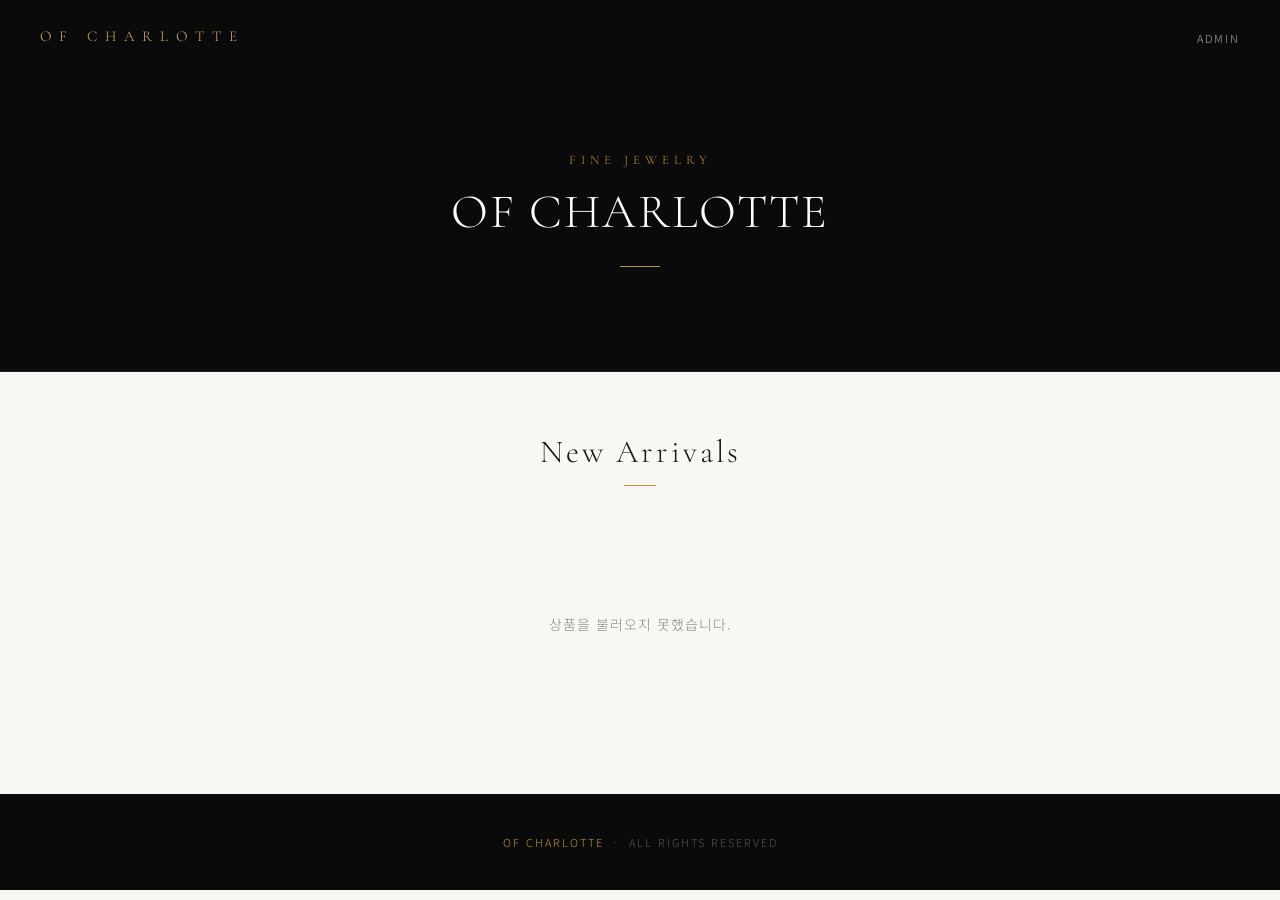
<file: index.html>
<!DOCTYPE html>
<html lang="ko">
<head>
  <meta charset="UTF-8">
  <meta name="viewport" content="width=device-width, initial-scale=1.0">
  <title id="page-title">OF CHARLOTTE</title>
  <link rel="stylesheet" href="css/style.css">
</head>
<body>

<header>
  <a class="header-logo" href="index.html" id="shop-name">OF CHARLOTTE</a>
  <div class="header-nav">
    <a href="admin.html">ADMIN</a>
  </div>
</header>

<div class="hero">
  <div class="hero-sub">Fine Jewelry</div>
  <h2>OF CHARLOTTE</h2>
  <div class="hero-line"></div>
</div>

<main>
  <div class="section-title">
    <h2>New Arrivals</h2>
    <div class="line"></div>
  </div>
  <div id="content">
    <div class="loading">
      <div class="spinner"></div>
      <p>Loading...</p>
    </div>
  </div>
</main>

<footer>
  <span id="footer-name">OF CHARLOTTE</span> &nbsp;·&nbsp; All rights reserved
</footer>

<div id="toast"></div>

<script src="js/config.js"></script>
<script>
document.querySelector('#shop-name').textContent = SHOP_NAME;
document.querySelector('#footer-name').textContent = SHOP_NAME;
document.querySelector('#page-title').textContent = SHOP_NAME;

async function loadProducts() {
  try {
    const res = await fetch(`${API_URL}?action=getProducts`);
    const data = await res.json();
    renderProducts(data.products || []);
  } catch (e) {
    document.getElementById('content').innerHTML =
      '<div class="empty"><p>상품을 불러오지 못했습니다.</p></div>';
  }
}

function renderProducts(products) {
  const el = document.getElementById('content');
  if (!products.length) {
    el.innerHTML = '<div class="empty"><p>등록된 상품이 없습니다.</p></div>';
    return;
  }
  const now = new Date();
  el.innerHTML = `<div class="product-grid">${products.map(p => {
    const deadline = new Date(p.deadline);
    const closed = deadline < now;
    const deadlineStr = `${deadline.getMonth()+1}.${deadline.getDate()} ${deadline.getHours()}:${String(deadline.getMinutes()).padStart(2,'0')} 마감`;
    return `
      <a class="product-card" href="product.html?id=${p.id}">
        <div class="card-img">
          <img src="${p.image || ''}" onerror="this.style.background='#f0ece6'" alt="${p.title}">
          <span class="card-badge ${closed ? 'badge-closed' : 'badge-open'}">${closed ? 'Closed' : 'Open'}</span>
        </div>
        <div class="card-body">
          <h3>${p.title}</h3>
          ${p.price ? `<div class="price">₩ ${Number(p.price).toLocaleString()}</div>` : ''}
          <div class="deadline">⏰ ${deadlineStr}</div>
        </div>
      </a>`;
  }).join('')}</div>`;
}

loadProducts();
</script>
</body>
</html>
</file>
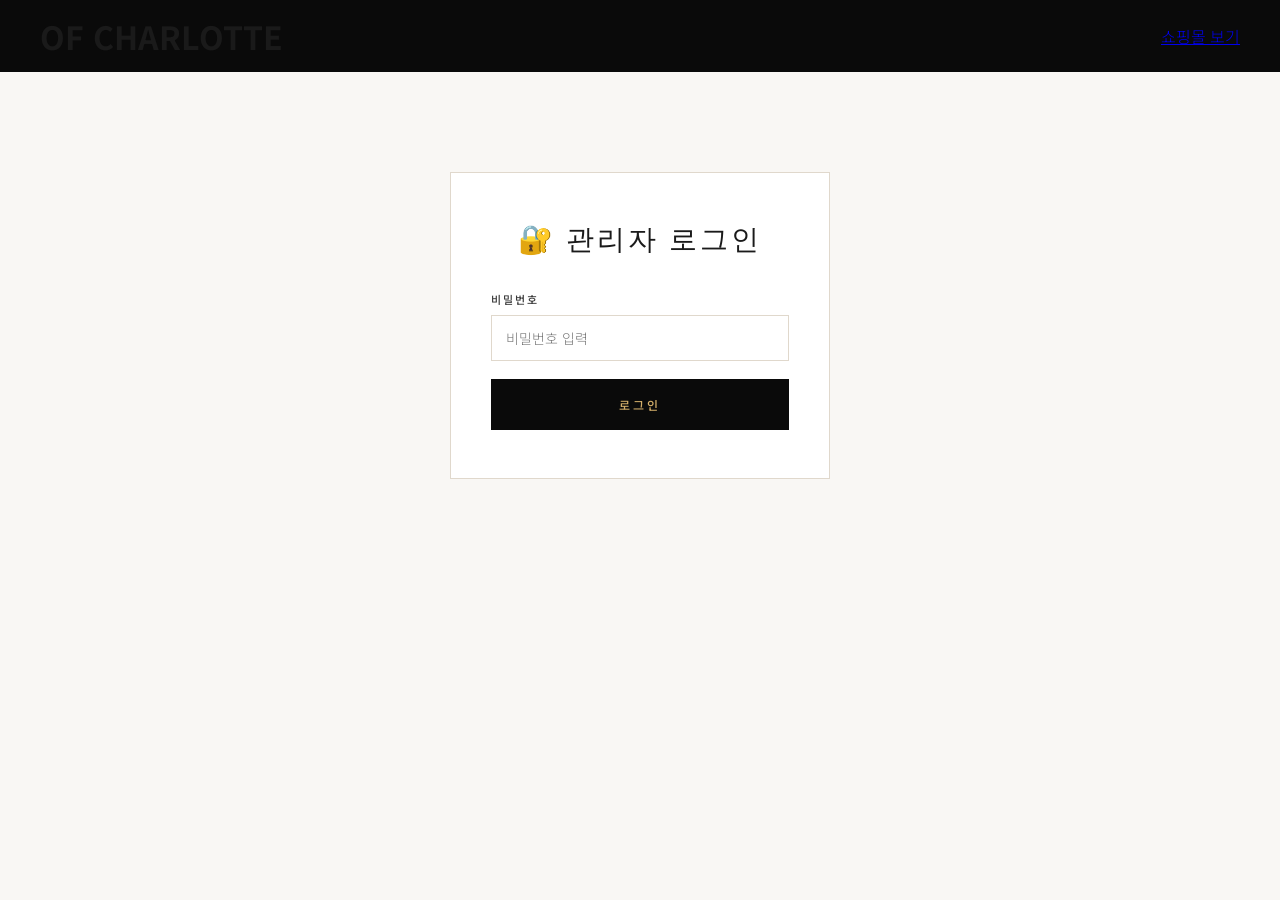
<file: admin.html>
<!DOCTYPE html>
<html lang="ko">
<head>
  <meta charset="UTF-8">
  <meta name="viewport" content="width=device-width, initial-scale=1.0">
  <title>관리자</title>
  <link rel="stylesheet" href="css/style.css">
</head>
<body>

<header>
  <h1 id="shop-name">쇼핑몰</h1>
  <a href="index.html">쇼핑몰 보기</a>
</header>

<!-- 로그인 화면 -->
<div id="login-screen">
  <div class="admin-login">
    <h2>🔐 관리자 로그인</h2>
    <div class="form-group">
      <label>비밀번호</label>
      <input type="password" id="pw-input" placeholder="비밀번호 입력" onkeydown="if(event.key==='Enter')doLogin()">
    </div>
    <button class="btn btn-primary" onclick="doLogin()">로그인</button>
  </div>
</div>

<!-- 관리자 메인 -->
<main id="admin-main" style="display:none">
  <div class="tab-bar">
    <button class="tab-btn active" onclick="switchTab('register')">상품 등록</button>
    <button class="tab-btn" onclick="switchTab('products')">상품 목록</button>
    <button class="tab-btn" onclick="switchTab('orders')">주문 확인</button>
  </div>

  <!-- 상품 등록 탭 -->
  <div id="tab-register">
    <div class="form-section">
      <h3>📦 새 상품 등록</h3>

      <div class="form-group">
        <label>상품명 <span class="required">*</span></label>
        <input type="text" id="p-title" placeholder="상품명을 입력하세요">
      </div>
      <div class="form-group">
        <label>가격 (원)</label>
        <input type="number" id="p-price" placeholder="예: 29000">
      </div>
      <div class="form-group">
        <label>상품 설명</label>
        <textarea id="p-desc" placeholder="상품 설명을 입력하세요"></textarea>
      </div>
      <div class="form-group">
        <label>이미지 URL</label>
        <input type="url" id="p-image" placeholder="https://..." oninput="previewImg(this.value)">
        <img id="img-preview" class="img-preview" alt="미리보기">
      </div>
      <div class="form-group">
        <label>마감일시 <span class="required">*</span></label>
        <input type="datetime-local" id="p-deadline">
      </div>

      <h3 style="margin:20px 0 12px">옵션 설정</h3>

      <div class="form-group">
        <label><input type="checkbox" id="opt-color" onchange="toggleOpt('color')"> 색상 옵션 사용</label>
        <div id="opt-color-box" style="display:none;margin-top:10px">
          <input type="text" id="opt-color-list" placeholder="예: 빨강, 파랑, 블랙 (쉼표로 구분)">
        </div>
      </div>
      <div class="form-group">
        <label><input type="checkbox" id="opt-size" onchange="toggleOpt('size')"> 사이즈 옵션 사용</label>
        <div id="opt-size-box" style="display:none;margin-top:10px">
          <input type="text" id="opt-size-list" placeholder="예: S, M, L, XL (쉼표로 구분)">
        </div>
      </div>
      <div class="form-group">
        <label><input type="checkbox" id="opt-shoesize"> 호수(cm) 옵션 사용</label>
      </div>
      <div class="form-group">
        <label><input type="checkbox" id="opt-quantity" checked> 수량 옵션 사용</label>
      </div>
      <div class="form-group">
        <label><input type="checkbox" id="opt-other"> 기타 요청사항 사용</label>
      </div>

      <button class="btn btn-primary" onclick="registerProduct()">상품 등록하기</button>
    </div>
  </div>

  <!-- 상품 목록 탭 -->
  <div id="tab-products" style="display:none">
    <div id="products-list">
      <div class="loading"><div class="spinner"></div><p>불러오는 중...</p></div>
    </div>
  </div>

  <!-- 주문 확인 탭 -->
  <div id="tab-orders" style="display:none">
    <div class="form-section" style="margin-bottom:16px">
      <div class="form-group">
        <label>상품으로 필터</label>
        <select id="order-filter" onchange="loadOrders()">
          <option value="">전체 주문</option>
        </select>
      </div>
      <button class="btn btn-outline" onclick="exportCSV()">📥 엑셀(CSV) 다운로드</button>
    </div>
    <div id="orders-list">
      <div class="loading"><div class="spinner"></div><p>불러오는 중...</p></div>
    </div>
  </div>
</main>

<div id="toast"></div>

<script src="js/config.js"></script>
<script>
document.querySelector('#shop-name').textContent = SHOP_NAME;

// ── 로그인 ──
function doLogin() {
  if (document.getElementById('pw-input').value === ADMIN_PASSWORD) {
    document.getElementById('login-screen').style.display = 'none';
    document.getElementById('admin-main').style.display = 'block';
    loadAdminProducts();
    loadOrders();
  } else {
    showToast('비밀번호가 틀렸습니다');
  }
}

// ── 탭 전환 ──
function switchTab(name) {
  ['register','products','orders'].forEach(t => {
    document.getElementById(`tab-${t}`).style.display = t === name ? 'block' : 'none';
  });
  document.querySelectorAll('.tab-btn').forEach((b,i) => {
    b.classList.toggle('active', ['register','products','orders'][i] === name);
  });
}

// ── 옵션 토글 ──
function toggleOpt(type) {
  const checked = document.getElementById(`opt-${type}`).checked;
  document.getElementById(`opt-${type}-box`).style.display = checked ? 'block' : 'none';
}

// ── 이미지 미리보기 ──
function previewImg(url) {
  const el = document.getElementById('img-preview');
  if (url) { el.src = url; el.classList.add('show'); }
  else { el.classList.remove('show'); }
}

// ── 상품 등록 ──
async function registerProduct() {
  const title = document.getElementById('p-title').value.trim();
  const deadline = document.getElementById('p-deadline').value;
  if (!title) return showToast('상품명을 입력해주세요');
  if (!deadline) return showToast('마감일시를 설정해주세요');

  const options = {
    color: document.getElementById('opt-color').checked,
    colorList: document.getElementById('opt-color-list').value.split(',').map(s=>s.trim()).filter(Boolean),
    size: document.getElementById('opt-size').checked,
    sizeList: document.getElementById('opt-size-list').value.split(',').map(s=>s.trim()).filter(Boolean),
    shoeSize: document.getElementById('opt-shoesize').checked,
    quantity: document.getElementById('opt-quantity').checked,
    other: document.getElementById('opt-other').checked,
  };

  const product = {
    title,
    price: document.getElementById('p-price').value,
    desc: document.getElementById('p-desc').value,
    image: document.getElementById('p-image').value,
    deadline: new Date(deadline).toISOString(),
    options: JSON.stringify(options),
  };

  try {
    const res = await fetch(API_URL, {
      method: 'POST',
      body: JSON.stringify({ action: 'addProduct', product }),
    });
    const data = await res.json();
    if (data.success) {
      showToast('✅ 상품이 등록되었습니다!');
      document.getElementById('p-title').value = '';
      document.getElementById('p-price').value = '';
      document.getElementById('p-desc').value = '';
      document.getElementById('p-image').value = '';
      document.getElementById('img-preview').classList.remove('show');
      loadAdminProducts();
    }
  } catch(e) { showToast('오류가 발생했습니다'); }
}

// ── 상품 목록 (관리자) ──
let allProducts = [];
async function loadAdminProducts() {
  try {
    const res = await fetch(`${API_URL}?action=getProducts`);
    const data = await res.json();
    allProducts = data.products || [];
    renderAdminProducts(allProducts);

    // 주문 필터 셀렉트 채우기
    const sel = document.getElementById('order-filter');
    sel.innerHTML = '<option value="">전체 주문</option>' +
      allProducts.map(p => `<option value="${p.id}">${p.title}</option>`).join('');
  } catch(e) {}
}

function renderAdminProducts(products) {
  const el = document.getElementById('products-list');
  if (!products.length) {
    el.innerHTML = '<div class="empty"><p>등록된 상품이 없습니다.</p></div>';
    return;
  }
  const now = new Date();
  el.innerHTML = products.map(p => {
    const deadline = new Date(p.deadline);
    const closed = deadline < now;
    return `
      <div class="form-section" style="margin-bottom:12px">
        <div style="display:flex;gap:12px;align-items:flex-start">
          ${p.image ? `<img src="${p.image}" style="width:70px;height:70px;object-fit:cover;border-radius:8px;flex-shrink:0">` : ''}
          <div style="flex:1;min-width:0">
            <div style="font-weight:700;font-size:15px;margin-bottom:4px">${p.title}</div>
            ${p.price ? `<div style="color:#e74c3c;font-weight:700">${Number(p.price).toLocaleString()}원</div>` : ''}
            <div style="font-size:12px;color:#888;margin-top:4px">마감: ${new Date(p.deadline).toLocaleString('ko-KR')}</div>
            <span class="${closed?'badge-closed':'badge-open'}">${closed?'마감됨':'신청중'}</span>
          </div>
          <div style="display:flex;flex-direction:column;gap:6px">
            <a href="product.html?id=${p.id}" target="_blank" style="font-size:12px;color:#555;text-decoration:none;border:1px solid #ddd;padding:4px 8px;border-radius:6px">보기</a>
            <button onclick="deleteProduct('${p.id}')" style="font-size:12px;color:#e74c3c;background:none;border:1px solid #fcc;padding:4px 8px;border-radius:6px;cursor:pointer">삭제</button>
          </div>
        </div>
      </div>`;
  }).join('');
}

async function deleteProduct(id) {
  if (!confirm('상품을 삭제하시겠습니까?')) return;
  try {
    const res = await fetch(API_URL, {
      method: 'POST',
      body: JSON.stringify({ action: 'deleteProduct', id }),
    });
    const data = await res.json();
    if (data.success) { showToast('삭제되었습니다'); loadAdminProducts(); }
  } catch(e) { showToast('오류가 발생했습니다'); }
}

// ── 주문 확인 ──
let allOrders = [];
async function loadOrders() {
  const productId = document.getElementById('order-filter')?.value || '';
  try {
    const res = await fetch(`${API_URL}?action=getOrders&productId=${productId}`);
    const data = await res.json();
    allOrders = data.orders || [];
    renderOrders(allOrders);
  } catch(e) {
    document.getElementById('orders-list').innerHTML = '<div class="empty"><p>주문을 불러오지 못했습니다.</p></div>';
  }
}

function renderOrders(orders) {
  const el = document.getElementById('orders-list');
  if (!orders.length) {
    el.innerHTML = '<div class="empty"><p>주문이 없습니다.</p></div>';
    return;
  }
  el.innerHTML = `
    <div style="font-size:13px;color:#888;margin-bottom:8px">총 ${orders.length}건</div>
    <div class="table-scroll">
      <table class="orders-table">
        <thead>
          <tr>
            <th>상품</th><th>이름</th><th>연락처</th><th>주소</th>
            <th>색상</th><th>사이즈</th><th>호수</th><th>수량</th>
            <th>결제</th><th>기타</th><th>신청일시</th>
          </tr>
        </thead>
        <tbody>
          ${orders.map(o => `
            <tr>
              <td>${o.productTitle||''}</td>
              <td>${o.name||''}</td>
              <td>${o.phone||''}</td>
              <td>${o.address||''}</td>
              <td>${o.color||''}</td>
              <td>${o.size||''}</td>
              <td>${o.shoeSize||''}</td>
              <td>${o.quantity||''}</td>
              <td>${o.payment||''}</td>
              <td>${o.other||''}</td>
              <td style="white-space:nowrap">${o.createdAt ? new Date(o.createdAt).toLocaleString('ko-KR') : ''}</td>
            </tr>`).join('')}
        </tbody>
      </table>
    </div>`;
}

function exportCSV() {
  if (!allOrders.length) return showToast('주문 내역이 없습니다');
  const headers = ['상품명','이름','연락처','주소','색상','사이즈','호수','수량','결제방법','기타','신청일시'];
  const rows = allOrders.map(o => [
    o.productTitle, o.name, o.phone, o.address,
    o.color, o.size, o.shoeSize, o.quantity,
    o.payment, o.other,
    o.createdAt ? new Date(o.createdAt).toLocaleString('ko-KR') : ''
  ].map(v => `"${(v||'').toString().replace(/"/g,'""')}"`));

  const csv = '﻿' + [headers, ...rows].map(r => r.join(',')).join('\n');
  const blob = new Blob([csv], { type: 'text/csv;charset=utf-8;' });
  const a = document.createElement('a');
  a.href = URL.createObjectURL(blob);
  a.download = `주문내역_${new Date().toLocaleDateString('ko-KR').replace(/\./g,'').replace(/ /g,'')}.csv`;
  a.click();
}

function showToast(msg) {
  const t = document.getElementById('toast');
  t.textContent = msg;
  t.classList.add('show');
  setTimeout(() => t.classList.remove('show'), 2500);
}
</script>
</body>
</html>
</file>
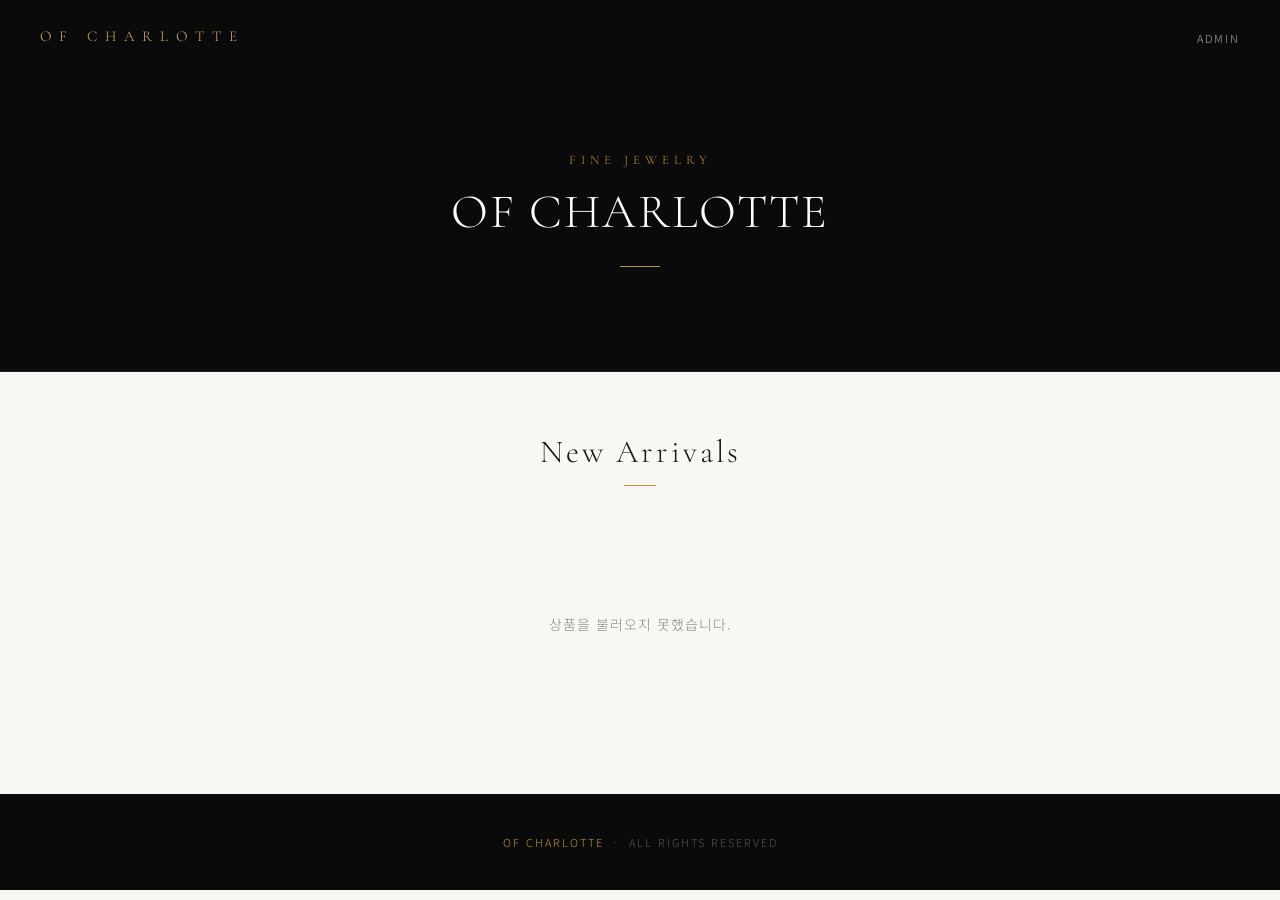
<file: product.html>
<!DOCTYPE html>
<html lang="ko">
<head>
  <meta charset="UTF-8">
  <meta name="viewport" content="width=device-width, initial-scale=1.0">
  <title>상품 상세</title>
  <link rel="stylesheet" href="css/style.css">
</head>
<body>

<header>
  <a class="header-logo" href="index.html" id="shop-name">OF CHARLOTTE</a>
  <div class="header-nav">
    <a href="index.html">COLLECTION</a>
  </div>
</header>

<main>
  <a class="back-btn" href="index.html">← Back</a>
  <div id="content">
    <div class="loading"><div class="spinner"></div><p>Loading...</p></div>
  </div>
</main>

<footer>
  <span id="footer-name">OF CHARLOTTE</span> &nbsp;·&nbsp; All rights reserved
</footer>

<div id="toast"></div>

<script src="js/config.js"></script>
<script>
document.querySelector('#shop-name').textContent = SHOP_NAME;
document.querySelector('#footer-name').textContent = SHOP_NAME;

const params = new URLSearchParams(location.search);
const productId = params.get('id');
let product = null;

async function loadProduct() {
  if (!productId) { location.href = 'index.html'; return; }
  try {
    const res = await fetch(`${API_URL}?action=getProduct&id=${productId}`);
    const data = await res.json();
    product = data.product;
    renderProduct(product);
  } catch (e) {
    document.getElementById('content').innerHTML = '<div class="empty"><p>상품을 불러오지 못했습니다.</p></div>';
  }
}

function renderProduct(p) {
  const now = new Date();
  const deadline = new Date(p.deadline);
  const closed = deadline < now;
  const opts = typeof p.options === 'string' ? JSON.parse(p.options) : p.options;

  document.title = `${p.title} | ${SHOP_NAME}`;

  const deadlineStr = `${deadline.getFullYear()}.${deadline.getMonth()+1}.${deadline.getDate()} ${deadline.getHours()}:${String(deadline.getMinutes()).padStart(2,'0')} 마감`;

  let optionsHtml = '';

  if (opts.color && opts.colorList?.length) {
    optionsHtml += `
      <div class="form-group">
        <label>Color <span class="required">*</span></label>
        <div class="chip-group">
          ${opts.colorList.map(c => `<button type="button" class="chip" data-val="${c}" onclick="selectChip('color',this)">${c}</button>`).join('')}
        </div>
        <input type="hidden" id="sel-color">
      </div>`;
  }

  if (opts.size && opts.sizeList?.length) {
    optionsHtml += `
      <div class="form-group">
        <label>Size <span class="required">*</span></label>
        <div class="chip-group">
          ${opts.sizeList.map(s => `<button type="button" class="chip" data-val="${s}" onclick="selectChip('size',this)">${s}</button>`).join('')}
        </div>
        <input type="hidden" id="sel-size">
      </div>`;
  }

  if (opts.shoeSize) {
    optionsHtml += `
      <div class="form-group">
        <label>호수 (cm) <span class="required">*</span></label>
        <input type="number" id="sel-shoesize" placeholder="예: 250" min="200" max="320" step="5">
      </div>`;
  }

  if (opts.quantity !== false) {
    optionsHtml += `
      <div class="form-group">
        <label>수량 <span class="required">*</span></label>
        <div class="qty-row">
          <button type="button" class="qty-btn" onclick="changeQty(-1)">−</button>
          <input type="number" id="sel-qty" class="qty-input" value="1" min="1" max="99" readonly>
          <button type="button" class="qty-btn" onclick="changeQty(1)">+</button>
        </div>
      </div>`;
  }

  if (opts.other) {
    optionsHtml += `
      <div class="form-group">
        <label>기타 요청사항</label>
        <textarea id="sel-other" placeholder="추가 요청사항을 입력해주세요"></textarea>
      </div>`;
  }

  const formHtml = closed ? `
    <div class="closed-notice">
      <h3>Closed</h3>
      <p>신청 기간이 종료되었습니다</p>
    </div>` : `
    <form class="form-section" id="order-form" onsubmit="submitOrder(event)">
      <h3>Order Options</h3>
      ${optionsHtml}
      <div class="divider"></div>
      <h3>Order Information</h3>
      <div class="form-group">
        <label>이름 <span class="required">*</span></label>
        <input type="text" id="f-name" placeholder="홍길동" required>
      </div>
      <div class="form-group">
        <label>연락처 <span class="required">*</span></label>
        <input type="tel" id="f-phone" placeholder="010-0000-0000" required>
      </div>
      <div class="form-group">
        <label>배송 주소 <span class="required">*</span></label>
        <input type="text" id="f-addr1" placeholder="기본주소 (도로명/지번)" required style="margin-bottom:8px">
        <input type="text" id="f-addr2" placeholder="상세주소 (동/호수)">
      </div>
      <div class="form-group">
        <label>결제 방법 <span class="required">*</span></label>
        <select id="f-payment" required>
          <option value="">선택해주세요</option>
          <option value="카드">카드</option>
          <option value="현금영수증">현금영수증</option>
        </select>
      </div>
      <div style="margin-top:28px">
        <button type="submit" class="btn btn-primary" id="submit-btn">신청하기</button>
      </div>
    </form>`;

  document.getElementById('content').innerHTML = `
    <div class="product-detail-wrap">
      <div class="product-detail-img">
        ${p.image ? `<img src="${p.image}" alt="${p.title}" onerror="this.style.display='none'">` : '<div style="width:100%;aspect-ratio:3/4;background:#f0ece6;border:1px solid var(--border)"></div>'}
      </div>
      <div class="product-detail-info">
        <div class="brand">${SHOP_NAME}</div>
        <h2>${p.title}</h2>
        ${p.price ? `<div class="price">₩ ${Number(p.price).toLocaleString()}</div>` : ''}
        <div class="divider"></div>
        ${p.desc ? `<div class="desc">${p.desc.replace(/\n/g,'<br>')}</div>` : ''}
        <div class="deadline-box">⏰ &nbsp;${deadlineStr}</div>
        ${formHtml}
      </div>
    </div>`;
}

function selectChip(type, btn) {
  btn.closest('.chip-group').querySelectorAll('.chip').forEach(c => c.classList.remove('selected'));
  btn.classList.add('selected');
  document.getElementById(`sel-${type}`).value = btn.dataset.val;
}

function changeQty(delta) {
  const el = document.getElementById('sel-qty');
  el.value = Math.max(1, Math.min(99, parseInt(el.value) + delta));
}

async function submitOrder(e) {
  e.preventDefault();
  const opts = typeof product.options === 'string' ? JSON.parse(product.options) : product.options;

  if (opts.color && opts.colorList?.length && !document.getElementById('sel-color').value)
    return showToast('색상을 선택해주세요');
  if (opts.size && opts.sizeList?.length && !document.getElementById('sel-size').value)
    return showToast('사이즈를 선택해주세요');

  const btn = document.getElementById('submit-btn');
  btn.disabled = true; btn.textContent = '신청 중...';

  const order = {
    productId: product.id, productTitle: product.title,
    color: document.getElementById('sel-color')?.value || '',
    size: document.getElementById('sel-size')?.value || '',
    shoeSize: document.getElementById('sel-shoesize')?.value || '',
    quantity: document.getElementById('sel-qty')?.value || '1',
    other: document.getElementById('sel-other')?.value || '',
    name: document.getElementById('f-name').value,
    phone: document.getElementById('f-phone').value,
    address: (document.getElementById('f-addr1').value + ' ' + (document.getElementById('f-addr2').value || '')).trim(),
    payment: document.getElementById('f-payment').value,
  };

  try {
    const res = await fetch(API_URL, { method: 'POST', body: JSON.stringify({ action: 'addOrder', order }) });
    const data = await res.json();
    if (data.success) {
      document.getElementById('order-form').innerHTML = `
        <div style="text-align:center;padding:48px 0">
          <div style="font-size:40px;margin-bottom:16px">✦</div>
          <h3 style="font-family:'Cormorant Garamond',serif;font-size:24px;font-weight:300;letter-spacing:3px;margin-bottom:12px">Thank You</h3>
          <p style="color:var(--gray);font-size:12px;letter-spacing:2px;line-height:2">주문이 접수되었습니다<br>마감 후 연락드리겠습니다</p>
        </div>`;
    } else throw new Error();
  } catch {
    showToast('오류가 발생했습니다. 다시 시도해주세요.');
    btn.disabled = false; btn.textContent = '신청하기';
  }
}

function showToast(msg) {
  const t = document.getElementById('toast');
  t.textContent = msg; t.classList.add('show');
  setTimeout(() => t.classList.remove('show'), 2500);
}

loadProduct();
</script>
</body>
</html>
</file>
<file: css/style.css>
@import url('https://fonts.googleapis.com/css2?family=Cormorant+Garamond:ital,wght@0,300;0,400;0,600;1,300;1,400&family=Noto+Sans+KR:wght@300;400;500&display=swap');

:root {
  --gold: #b8963e;
  --gold-light: #d4af6a;
  --gold-pale: #f5ecd7;
  --black: #0a0a0a;
  --dark: #1a1a1a;
  --mid: #3a3a3a;
  --gray: #888;
  --light: #f9f7f4;
  --white: #fff;
  --border: #e0d8cc;
  --radius: 2px;
}

* { box-sizing: border-box; margin: 0; padding: 0; }

body {
  font-family: 'Noto Sans KR', sans-serif;
  background: var(--light);
  color: var(--dark);
  min-height: 100vh;
  font-weight: 300;
}

/* ── HEADER ── */
header {
  background: var(--black);
  padding: 0 40px;
  display: flex;
  align-items: center;
  justify-content: space-between;
  height: 72px;
  position: sticky;
  top: 0;
  z-index: 100;
}

.header-logo {
  font-family: 'Cormorant Garamond', serif;
  font-size: 15px;
  font-weight: 300;
  letter-spacing: 8px;
  color: var(--gold-light);
  text-transform: uppercase;
  text-decoration: none;
}

.hero h2 {
  font-family: 'Cormorant Garamond', serif;
  font-size: 64px;
  font-weight: 300;
  color: var(--white);
  letter-spacing: 14px;
  line-height: 1.15;
  text-transform: uppercase;
}

.header-nav a {
  color: #aaa;
  font-size: 11px;
  letter-spacing: 2px;
  text-decoration: none;
  text-transform: uppercase;
  transition: color .2s;
}
.header-nav a:hover { color: var(--gold-light); }

/* ── HERO BANNER ── */
.hero {
  background: var(--black);
  text-align: center;
  padding: 80px 20px;
  border-bottom: 1px solid #222;
}
.hero-sub {
  font-family: 'Cormorant Garamond', serif;
  font-size: 13px;
  letter-spacing: 5px;
  color: var(--gold);
  text-transform: uppercase;
  margin-bottom: 16px;
}
.hero h2 {
  font-family: 'Cormorant Garamond', serif;
  font-size: 48px;
  font-weight: 300;
  color: var(--white);
  letter-spacing: 2px;
  line-height: 1.2;
}
.hero-line {
  width: 40px; height: 1px;
  background: var(--gold);
  margin: 24px auto;
}

/* ── MAIN ── */
main { max-width: 1100px; margin: 0 auto; padding: 60px 20px 80px; }

.section-title {
  text-align: center;
  margin-bottom: 48px;
}
.section-title h2 {
  font-family: 'Cormorant Garamond', serif;
  font-size: 32px;
  font-weight: 300;
  letter-spacing: 3px;
  color: var(--dark);
}
.section-title .line {
  width: 32px; height: 1px;
  background: var(--gold);
  margin: 14px auto 0;
}

/* ── PRODUCT GRID ── */
.product-grid {
  display: grid;
  grid-template-columns: repeat(3, 1fr);
  gap: 28px;
}
@media (max-width: 768px) { .product-grid { grid-template-columns: repeat(2, 1fr); gap: 16px; } }
@media (max-width: 420px) { .product-grid { grid-template-columns: 1fr; } }

.product-card {
  background: var(--white);
  cursor: pointer;
  text-decoration: none;
  color: inherit;
  display: block;
  transition: transform .3s;
  border: 1px solid var(--border);
}
.product-card:hover { transform: translateY(-4px); }

.product-card .card-img {
  position: relative;
  overflow: hidden;
}
.product-card img {
  width: 100%; aspect-ratio: 3/4; object-fit: cover;
  background: #f0ece6;
  display: block;
  transition: transform .5s;
}
.product-card:hover img { transform: scale(1.04); }

.card-badge {
  position: absolute; top: 12px; left: 12px;
  font-size: 10px; letter-spacing: 2px; text-transform: uppercase;
  padding: 4px 10px;
}
.badge-open { background: var(--black); color: var(--gold-light); }
.badge-closed { background: #888; color: #fff; }

.product-card .card-body {
  padding: 20px 16px;
  border-top: 1px solid var(--border);
}
.product-card h3 {
  font-family: 'Cormorant Garamond', serif;
  font-size: 18px;
  font-weight: 400;
  letter-spacing: 1px;
  margin-bottom: 8px;
  color: var(--dark);
}
.product-card .price {
  color: var(--gold);
  font-size: 14px;
  font-weight: 400;
  letter-spacing: 1px;
}
.product-card .deadline {
  margin-top: 8px;
  font-size: 11px;
  color: var(--gray);
  letter-spacing: 1px;
}

/* ── PRODUCT DETAIL ── */
.product-detail-wrap {
  display: grid;
  grid-template-columns: 1fr 1fr;
  gap: 60px;
  align-items: start;
}
@media (max-width: 700px) {
  .product-detail-wrap { grid-template-columns: 1fr; gap: 32px; }
}

.product-detail-img img {
  width: 100%; aspect-ratio: 3/4; object-fit: cover;
  background: #f0ece6;
  border: 1px solid var(--border);
}

.product-detail-info {}
.product-detail-info .brand {
  font-size: 11px; letter-spacing: 4px; color: var(--gold);
  text-transform: uppercase; margin-bottom: 12px;
}
.product-detail-info h2 {
  font-family: 'Cormorant Garamond', serif;
  font-size: 36px; font-weight: 300; letter-spacing: 2px;
  line-height: 1.2; margin-bottom: 16px;
}
.product-detail-info .price {
  font-size: 20px; color: var(--gold); letter-spacing: 2px; margin-bottom: 20px;
}
.divider { width: 100%; height: 1px; background: var(--border); margin: 20px 0; }
.product-detail-info .desc {
  font-size: 13px; line-height: 2; color: var(--mid); margin-bottom: 20px;
}
.deadline-box {
  background: #faf8f4; border: 1px solid var(--border);
  padding: 12px 16px; font-size: 12px; color: var(--mid);
  letter-spacing: 1px; margin-bottom: 24px;
}

/* ── FORM ── */
.form-section {
  background: var(--white);
  border: 1px solid var(--border);
  padding: 28px;
  margin-top: 24px;
}
.form-section h3 {
  font-family: 'Cormorant Garamond', serif;
  font-size: 20px; font-weight: 400; letter-spacing: 2px;
  margin-bottom: 20px; padding-bottom: 12px;
  border-bottom: 1px solid var(--border);
}

.form-group { margin-bottom: 18px; }
.form-group label {
  display: block; font-size: 11px; font-weight: 500;
  letter-spacing: 2px; text-transform: uppercase;
  margin-bottom: 8px; color: var(--mid);
}
.form-group label .required { color: var(--gold); margin-left: 2px; }
.form-group input,
.form-group select,
.form-group textarea {
  width: 100%; padding: 12px 14px;
  border: 1px solid var(--border); border-radius: 0;
  font-size: 14px; font-family: 'Noto Sans KR', sans-serif;
  font-weight: 300; background: var(--white);
  transition: border-color .2s; -webkit-appearance: none;
  color: var(--dark);
}
.form-group input:focus,
.form-group select:focus,
.form-group textarea:focus {
  outline: none; border-color: var(--gold);
}
.form-group textarea { min-height: 70px; resize: vertical; }

/* QTY */
.qty-row { display: flex; align-items: center; gap: 0; }
.qty-btn {
  width: 44px; height: 44px;
  border: 1px solid var(--border); background: var(--light);
  font-size: 18px; cursor: pointer;
  display: flex; align-items: center; justify-content: center;
  flex-shrink: 0; color: var(--dark);
}
.qty-input {
  text-align: center; width: 60px !important;
  border-left: none !important; border-right: none !important;
}

/* CHIPS */
.chip-group { display: flex; flex-wrap: wrap; gap: 8px; }
.chip {
  padding: 8px 16px;
  border: 1px solid var(--border);
  font-size: 12px; letter-spacing: 1px;
  cursor: pointer; background: var(--white);
  transition: all .2s; font-family: 'Noto Sans KR', sans-serif;
  color: var(--dark);
}
.chip.selected {
  background: var(--black); color: var(--gold-light);
  border-color: var(--black);
}

/* ── BUTTONS ── */
.btn {
  display: block; width: 100%;
  padding: 16px; border: none;
  font-size: 12px; font-weight: 500;
  letter-spacing: 3px; text-transform: uppercase;
  cursor: pointer; font-family: 'Noto Sans KR', sans-serif;
  transition: all .25s;
}
.btn-primary {
  background: var(--black); color: var(--gold-light);
  border: 1px solid var(--black);
}
.btn-primary:hover { background: var(--dark); }
.btn-primary:disabled { background: #ccc; color: #999; border-color: #ccc; cursor: not-allowed; }
.btn-outline {
  background: var(--white); color: var(--dark);
  border: 1px solid var(--border); margin-top: 10px;
}
.btn-outline:hover { border-color: var(--gold); color: var(--gold); }

/* ── ADMIN ── */
.admin-login {
  max-width: 380px; margin: 100px auto;
  background: var(--white); border: 1px solid var(--border);
  padding: 48px 40px;
}
.admin-login h2 {
  font-family: 'Cormorant Garamond', serif;
  font-size: 28px; font-weight: 300; letter-spacing: 3px;
  text-align: center; margin-bottom: 32px;
}

.tab-bar {
  display: flex; gap: 0; margin-bottom: 32px;
  border-bottom: 1px solid var(--border);
}
.tab-btn {
  flex: 1; padding: 14px;
  background: none; border: none;
  font-size: 11px; font-weight: 500; letter-spacing: 2px;
  text-transform: uppercase; cursor: pointer; color: var(--gray);
  border-bottom: 2px solid transparent; margin-bottom: -1px;
  font-family: 'Noto Sans KR', sans-serif;
  transition: all .2s;
}
.tab-btn.active { color: var(--dark); border-bottom-color: var(--gold); }

/* ── ORDERS TABLE ── */
.orders-table { width: 100%; border-collapse: collapse; font-size: 12px; }
.orders-table th {
  background: var(--black); color: var(--gold-light);
  padding: 12px 10px; text-align: left;
  font-size: 10px; letter-spacing: 2px; text-transform: uppercase;
  white-space: nowrap; font-weight: 400;
}
.orders-table td {
  padding: 12px 10px; border-bottom: 1px solid var(--border);
  vertical-align: top; color: var(--mid);
}
.orders-table tr:hover td { background: var(--light); }
.table-scroll { overflow-x: auto; }

/* ── MISC ── */
#toast {
  position: fixed; bottom: 30px; left: 50%; transform: translateX(-50%);
  background: var(--black); color: var(--gold-light);
  padding: 12px 28px; font-size: 12px; letter-spacing: 2px;
  opacity: 0; transition: opacity .3s; pointer-events: none;
  z-index: 999; white-space: nowrap; border: 1px solid var(--gold);
}
#toast.show { opacity: 1; }

.loading { text-align: center; padding: 80px 20px; color: var(--gray); }
.spinner {
  width: 32px; height: 32px;
  border: 1px solid var(--border); border-top-color: var(--gold);
  border-radius: 50%; animation: spin .8s linear infinite; margin: 0 auto 20px;
}
@keyframes spin { to { transform: rotate(360deg); } }

.empty { text-align: center; padding: 80px 20px; color: var(--gray); }
.empty p { font-size: 14px; letter-spacing: 1px; }

.back-btn {
  display: inline-flex; align-items: center; gap: 8px;
  color: var(--gray); font-size: 11px; letter-spacing: 2px;
  text-decoration: none; text-transform: uppercase;
  margin-bottom: 32px; transition: color .2s;
}
.back-btn:hover { color: var(--gold); }

.img-preview {
  width: 100%; aspect-ratio: 3/4; object-fit: cover;
  border: 1px solid var(--border); margin-top: 8px;
  background: #f0ece6; display: none;
}
.img-preview.show { display: block; }

.closed-notice {
  background: var(--light); border: 1px solid var(--border);
  padding: 40px; text-align: center; margin-top: 24px;
}
.closed-notice h3 {
  font-family: 'Cormorant Garamond', serif;
  font-size: 22px; font-weight: 300; letter-spacing: 2px;
  color: var(--gray); margin-bottom: 10px;
}
.closed-notice p { font-size: 12px; color: #bbb; letter-spacing: 1px; }

/* ── FOOTER ── */
footer {
  background: var(--black);
  text-align: center;
  padding: 40px 20px;
  color: #555;
  font-size: 11px;
  letter-spacing: 2px;
  text-transform: uppercase;
}
footer span { color: var(--gold); }
</file>
